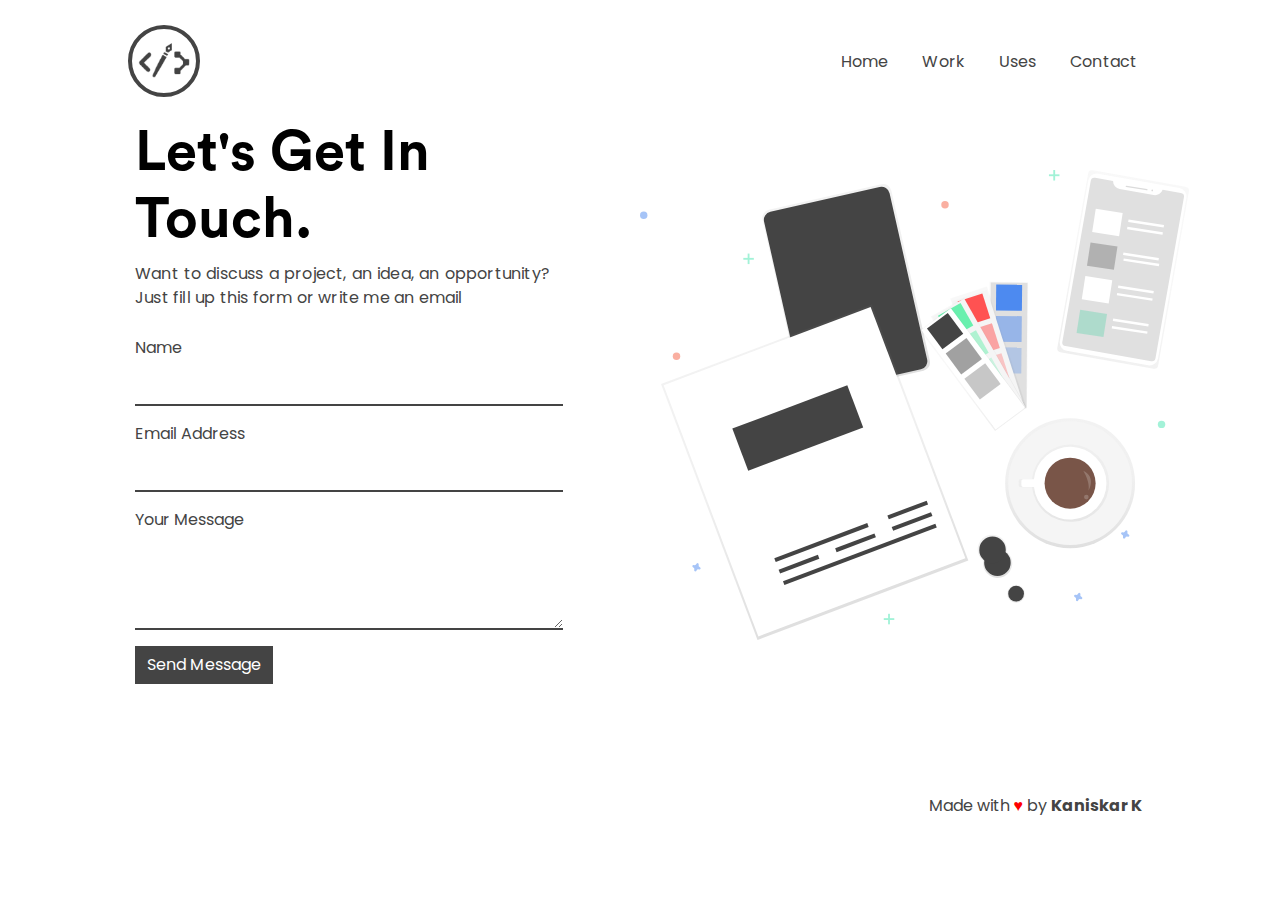
<file: contact.html>
<html>

<head>
    <script async src="https://www.googletagmanager.com/gtag/js?id=UA-159411627-1"></script>
    <script>
        window.dataLayer = window.dataLayer || [];

        function gtag() {
            dataLayer.push(arguments);
        }
        gtag('js', new Date());

        gtag('config', 'UA-159411627-1');
    </script>
    <link rel="stylesheet" href="https://cdnjs.cloudflare.com/ajax/libs/animate.css/3.7.2/animate.min.css">
    <link rel="stylesheet" href="https://stackpath.bootstrapcdn.com/bootstrap/4.4.1/css/bootstrap.min.css">
    <link rel="stylesheet" href="style.css">
    <meta charset="utf-8">
    <meta name="viewport" content="width=device-width, initial-scale=1.0, shrink-to-fit=yes">
    <meta charset="utf-8" />
    <link rel="stylesheet" href="https://use.fontawesome.com/releases/v5.5.0/css/all.css"
        integrity="sha384-B4dIYHKNBt8Bc12p+WXckhzcICo0wtJAoU8YZTY5qE0Id1GSseTk6S+L3BlXeVIU" crossorigin="anonymous">
    <meta name="Description"
        content="KANISKAR K|Web Developer | IoT Developer" />
    <title>Contact |Kaniskar K</title>
</head>

<body id="contact-body" style="overflow-x: hidden;">
    <div>
        <nav class="nav-desk">
            <center>
                <div class="nav-logo">
                    <a href="index.html"><img id="logo" src="assets/img/logo2.png"></a>
                </div>
                <div class="nav-items">
                    <ul>
                        <li><span><a href="index.html">Home</a></span></li>
                        <li><span><a href="work.html">Work</a></span></li>
                        <li><span><a href="uses.html">Uses</a></span></li>
                        <li><span><a href="#" >Contact</a></span></li>
                    </ul>
                </div>

            </center>
        </nav>
        <div class="animated fadeIn row" style="width:100vw;animation-duration: 1.5s;">
            <div class="col-md-6" id="left-hero">
                <h1 class="hero-tag contact-hero animated fadeInLeft">Let's Get In Touch.</h1>
                <p class="hero-des contact-des animated fadeIn delay-1s">Want to discuss a project, an idea, an
                    opportunity? Just fill up this
                    form or write me an email <a target="_blank" href="mailto:kaniskark@outlook.com"><i
                            class="fas fa-envelope"></i></a>
                </p>
                <form class="input-container" method="POST"
                    action="https://script.google.com/macros/s/AKfycbxXnXVlCixiL89xlFlqgGmp3mQnQpR48x6CiZfHtw/exec">
                    <div class="form-group"><label for="name">Name</label><input type="text" name="name" id="name"
                            class="form-control" required=""></div>
                    <div class="form-group"><label for="email">Email Address</label><input type="email" name="email"
                            id="email" class="form-control" required=""></div>
                    <div class="form-group"><label for="message">Your Message</label><textarea rows="3" id="message"
                            name="message" class="form-control" required=""></textarea></div>
                    <button type="submit" class="submit animated bounce delay-4s learn-btn">
                        Send Message
                    </button>
                    <div style="display:none;" id="thankyou_message">
                        <h2>
                            <em>Thanks</em> for contacting us!
                            We will get back to you soon!
                        </h2>
                    </div>
                </form>
                <br>
                <!-- <div class="feedback"><a href="https://d474b570.nolt.io/">Have any feedback or suggestion?</a></div> -->

            </div>

            <div class="col-md-6" id="hero-right">
                <img class="animated fadeInRight" id="hero-img" src="assets/img/contact.svg">
            </div>

        </div>
        <div class="footer-full animated fadeIn delay-2s">
            <div id="contact-social" class="social-icons" style="display: inline;">
                <a target="_blank" href="mailto:kaniskark@outlook.com"><i class="fas fa-envelope"></i></a>
                <a target="_blank" href="#"><i class="fab fa-instagram"></i></a>
                <a target="_blank" href="https://www.hackerrank.com/kaniskar_cs20"><i class="fab fa-hackerrank"></i></a>
                <a target="_blank" href="https://github.com/KaniskarK"><i class="fab fa-github"></i></a>
                <a target="_blank" href="https://www.linkedin.com/in/kaniskar-k-a22520200/"><i class="fab fa-linkedin"></i></a>
            </div>
            <div class="footer-credits">
                Made with <span style="color:red">♥</span> by <a
                    href="https://github.com/KaniskarK">Kaniskar K</a>
            </div>
        </div>
    </div>
    <div class="menu-wrap">
        <input type="checkbox" class="toggler">
        <div class="hamburger">
            <div></div>
        </div>
        <div class="menu">
            <div>
                <div>
                    <ul>
                        <li><a href="index.html">Home</a></li>
                        <li><a href="#">About</a></li>
                        <li><a href="work.html">Work</a></li>
                        <li><a href="#">Uses</a></li>
                        <li><a disabled href="#" style="text-decoration: line-through;">Contact</a></li>
                    </ul>
                </div>
            </div>
        </div>
    </div>
</body>

</html>
</file>
<file: style.css>
@import url('https://fonts.googleapis.com/css?family=Poppins&display=swap');

@font-face {
    font-family: CircularStd;
    src: url(assets/fonts/CircularStd-Bold.eot);
    src: url("assets/fonts/CircularStd-Bold.eot?#iefix") format("embedded-opentype"), url("assets/fonts/CircularStd-Bold.woff") format("woff"), url("assets/fonts/CircularStd-Bold.ttf") format("truetype"), url("assets/fonts/CircularStd-Bold.svg#bcc26993292869431e54c666aafa8fcd") format("svg");
}

:root {
    --primary-color: none;
    --overlay-color: rgba(255, 255, 255, 0.9);
    --menu-speed: 0.75s;
    --light-text-color: #444;
    --black-color: #000;
    --white-color: #fff;
    --hero-color: black;
}
.work-hero-card{
    display: block;
    margin:0 auto;
    width:80%;
    background: #fff;
    align-items: center;
    padding:0;
    /* border-radius: 10px; */
    padding-bottom: 15px;
    /* border:1px solid #44444450; */
    box-shadow: 1px 1px 20px #00000025;
    cursor: pointer;
    transition: all 1s;
    height: 100%;
    
}
#work-text{
    text-align: center;
    font-size: 1.5em;
}
.work-hero-card h1{
    padding-top: 20px;
    text-align: center;
    font-size: 0.8em;
    font-weight: bold;
}
.work-hero-card:hover{
    width:85%;
    box-shadow: 0px 0px 20px #88888875;
    animation:zoom 1s;
    /* filter: none; */
}
.work-card-hero-img{
    width:100%;
    display: block;
    /* border:1px solid #44444450; */
    /* border-radius: 10px; */
    border-bottom: none;
    margin:0 auto;
    left:0;
    right: 0;
}
.work-double-row{
    padding-left:20px;
    padding-right: 20px;
    margin-top: 80px;
}
.project-star {
    position: absolute;
    background: #ffff0080;
    border-radius: 50px;
    padding: 2px 6px;
    font-size: 0.8em;
    top: 40px;
    right: 0;
}

.project-star-mobile {
    display: none;
    background: #ffff0080;
    border-radius: 50px;
    padding: 2px 6px;
    width: 50%;
    margin-bottom: 10px;
    text-align: center;
    font-size: 0.8em;

}

#work-row {
    padding-left: 135px;
    padding-right: 135px;
    width: 100vw;
}

.work-hero {
    /* border:2px solid #444; */
    border-radius: 10px;
    /* box-shadow: 0px 0px 5px #444; */
    width: 90%;
    transition: width 1s;
}
.work-hero:hover{
    width: 95%;
}

.work-des {
    margin: 30px 0;
}

.work-des h1 {
    font-weight: bold;
}

.work-des p {
    text-align: justify;
    font-weight: 100;
}

.work-hero-img {
    width: 100%;
    border-radius: 10px;
}

.technologies h2 {
    font-size: 0.8em;
    font-weight: bold;
}

.tech-stack {
    cursor: pointer;
    margin-right: 10px;
    background: #f2f2f2;
    padding: 2px 4px;
    font-size: 0.8em;
    transition: background 1s;
}

.tech-stack:hover {
    background: beige;
}

.featured {
    margin-top: 10px;
}

.partners {
    /* background:#f2f2f2; */
    height: 50px;
    margin-right: 20px;
}

#partner-logo {
    height: 100px;
    cursor: pointer;
    transition: all 1s;
}

#partner-logo:hover {
    box-shadow: 0px 0px 10px #444;
}

.work-read {
    float: right;
    font-size: 0.8em;
}

.work-read:hover {
    background: #444;
    color: white !important;
    border: 2px solid #444 !important;
}

body {
    font-family: 'Poppins', sans-serif;
    color: var(--light-text-color);
    overflow-x: hidden;
}

.comingsoon h1 {
    font-size: 3em;
}

.comingsoon {
    position: absolute;
    margin: auto;
    top: 0;
    /* background: white; */
    text-align: center;
    right: 0;
    bottom: 0;
    left: 0;
    /* width: 40em; */
    height: 10em;
    animation: opac 0.1s ease-in-out 5;
}

.comingsoon a {
    color: #444;
    font-weight: bold;
    text-decoration: none;
    transition: font-size 1s;
}

.comingsoon a:hover {
    color: blue;
    font-size: 1.5em;
}

.social-icons a {
    color: var(--light-text-color);
    text-decoration: none;
    transition: all 1s;
}

.social-icons a:hover {
    color: blue;
}

li span a {
    color: #444;
    text-decoration: none;

}

li span a:hover {
    color: #444;
    text-decoration: none;
}

.copyright-legal {
    font-size: 1.1em;
    color: #444;
    letter-spacing: 0px;
    text-align: left;
}

.legal-links {
    text-decoration: none;
    font-weight: bold;
    transition: all 1s;
}

.legal-links:hover {
    text-decoration: none;
    color: blue;
}

.legal a,
.legal a:hover,
.legal a:active {
    color: #444;
    text-decoration: none;
}

.privacy-policy h1 {
    font-size: 2.5em;
    /* font-family: 'CircularStd'; */
    font-weight: bold;
    letter-spacing: 0.1rem;
}

.privacy-policy h2 {
    font-size: 25px;
    font-family: 'CircularStd';
    /* letter-spacing: 0.1rem; */
}

.legal-des {
    text-align: justify;
    font-weight: 500;
}

.legal-des strong {
    /* font-size: 1.1em; */
    font-weight: 900;
}

.privacy-policy p {
    padding-right: 13vw;
    letter-spacing: 0.8px;
}

.nav-desk {
    height: 10vh;
    /* position: fixed; */
    display: block;
    width: 80vw;
    margin: auto;

    margin-top: 20px;
    left: 0;
    right: 0;
    /* background: black; */
}

.nav-logo {
    height: 100%;
    float: left;


}



.menu-wrap {
    position: fixed;
    top: 50px;
    right: 50px;
    z-index: 1;
    display: none;
}

.menu-wrap .toggler {
    position: absolute;
    top: 0px;
    right: 0;
    z-index: 2;
    cursor: pointer;
    width: 50px;
    height: 50px;
    opacity: 0;
}

.menu-wrap .hamburger {
    position: absolute;
    top: 0;
    right: 0;
    z-index: 1;
    width: 60px;
    height: 60px;
    padding: 1rem;
    background: var(--primary-color);
    display: flex;
    align-items: center;
    justify-content: center;
}

/* Hamburger Line */
.menu-wrap .hamburger>div {
    position: relative;
    flex: none;
    width: 100%;
    height: 2px;
    z-index: 1;
    background: black;
    display: flex;
    align-items: center;
    justify-content: center;
    transition: all 0.4s ease;
}

/* Hamburger Lines - Top & Bottom */
.menu-wrap .hamburger>div::before,
.menu-wrap .hamburger>div::after {
    content: '';
    position: absolute;
    z-index: 1;
    top: -10px;
    width: 100%;
    height: 2px;
    background: inherit;
}

/* Moves Line Down */
.menu-wrap .hamburger>div::after {
    top: 10px;
}

/* Toggler Animation */
.menu-wrap .toggler:checked+.hamburger>div {
    transform: rotate(135deg);
}

/* Turns Lines Into X */
.menu-wrap .toggler:checked+.hamburger>div:before,
.menu-wrap .toggler:checked+.hamburger>div:after {
    top: 0;
    transform: rotate(90deg);
}

/* Rotate On Hover When Checked */
.menu-wrap .toggler:checked:hover+.hamburger>div {
    transform: rotate(225deg);
}

/* Show Menu */
.menu-wrap .toggler:checked~.menu {
    visibility: visible;
}

.menu-wrap .toggler:checked~.menu>div {
    transform: scale(1);
    transition-duration: var(--menu-speed);
}

.menu-wrap .toggler:checked~.menu>div>div {
    opacity: 1;
    transition: opacity 0.4s ease 0.4s;
}

.menu-wrap .menu {
    position: fixed;
    top: 0;
    right: 0;
    width: 100%;
    height: 100%;
    z-index: 1;
    visibility: hidden;
    overflow: hidden;
    display: flex;
    align-items: center;
    justify-content: center;
}

.menu-wrap .menu>div {
    background: var(--overlay-color);
    border-radius: 50%;
    width: 200vw;
    height: 200vw;
    display: flex;
    flex: none;
    align-items: center;
    justify-content: center;
    transform: scale(0);
    transition: all 0.4s ease;
}

.menu-wrap .menu>div>div {
    text-align: center;
    max-width: 90vw;
    max-height: 100vh;
    opacity: 0;
    transition: opacity 0.4s ease;
}

.menu-wrap .menu>div>div>ul>li {
    list-style: none;
    color: var(--white-color);
    font-size: 1.5rem;
    padding: 1rem;
}

.menu-wrap .menu>div>div>ul>li>a {
    color: inherit;
    text-decoration: none;
    transition: color 0.4s ease;
}


.legal {
    position: absolute;
    bottom: 25px;
    right: 25px;
}


.hero-tag {
    margin-top: 20vh;
    text-align: left;
    font-size: 4.5em;
    font-weight: bold;
    color: var(--hero-color);
    font-family: 'CircularStd', sans-serif;
}

.contact-hero {
    margin-top: 0vh;
    font-size: 3.5em;
}

.hero-des {
    padding-right: 60px;
    text-align: justify;
    /* font-weight: 800; */
    letter-spacing: 1.2;
}

.contact-des {
    letter-spacing: 0.2;
}

.input-container {
    padding: 10px 0px;
}

.form-group {
    margin-bottom: 1rem;
}

label {
    display: inline-block;
    margin-bottom: 0.5rem;
}

.form-control {
    height: calc(2.25rem + 2px);
    padding: .5rem .75rem;
    width: 90%;
    font-size: 1rem;
    line-height: 1.5;
    color: #495057;
    background: none;
    border: none;
    border-bottom: 2px solid #444;
    border-radius: 0rem;
    transition: all .5s ease-in-out;
    outline: none;
}

.form-control:focus {
    outline: none;
    border-bottom: 2px solid blue;
    box-shadow: none;
}

.form-control:hover {
    background: whitesmoke;
}

/* input:focus, textarea:focus, select:focus{
    outline: none;
} */
.learn-btn {
    padding: 5px 10px;
    background: var(--light-text-color);
    color: white;
    border: 2px solid var(--light-text-color);
    letter-spacing: 0.1;
    transition: all 1s;
}

.contact-des a {
    text-decoration: none;
    color: #444;
    transition: color 1s;
}

.contact-des a:hover {
    color: blue;
}

.learn-btn:hover {
    background: blue;
    border: 2px solid blue;
}

.contact-btn {
    margin-left: 6px;
    padding: 5px 10px;
    color: var(--light-text-color);
    background: none;
    border: 2px solid var(--light-text-color);
    transition: all 1s;
}

.contact-btn:hover {
    color: blue;
    border: 2px solid blue;
}

#hero-img {
    margin-top: 50px;
    width: 90%;
}

#left-hero {
    padding-left: 150px;
}

#logo {
    margin-top: 5px;
    height: 80%;
    padding: 6px;
    border: 4px solid #444;
    border-radius: 50%;
}

/* .nav-items{
    color:black;
    float:right;
} */
ul {
    float: right;
    /* color:white; */
    list-style: none;
    padding: 30px 0px;
}

li {
    /* text-transform: uppercase; */
    display: inline;
    font-size: 16px;
    letter-spacing: 0.1;
    padding: 0px 15px;
}

.social-icons {
    margin-top: 30%;
}

.footer-full {
    width: 80vw;
    margin: 0 auto;
    padding: 30px 10px;
    padding-top: 100px;
    position: relative;
    bottom: 0;
    left: 0;
    right: 0;
}

.footer-credits {
    float: right;
    /* display: inline; */
}

.footer-credits a {
    color: #444;
    font-weight: bold;
    text-decoration: none;
    transition: all 1s;
}

.footer-credits a:hover {
    color: blue;
    text-decoration: none;
    font-weight: bold;
}

.social-icons i {
    font-size: 2em;
    /* font-weight: 100; */
    padding: 0px 5px;
}

li span {
    position: relative;
    /* display: block; */
    cursor: pointer;
}

li span:before,
li span:after {
    content: '';
    position: absolute;
    width: 0%;
    height: 1px;
    top: 50%;
    margin-top: -0.5px;
    background: var(--black-color);
}

li span:before {
    left: -2.5px;
}

li span:after {
    right: 2.5px;
    background: var(--black-color);
    transition: width 0.8s cubic-bezier(0.22, 0.61, 0.36, 1);
}

.footer-full {
    padding-top: 60px;
}

/* li span:hover:before {
    background: var(--black-color);
    width: 100%;
    transition: width 0.5s cubic-bezier(0.22, 0.61, 0.36, 1);
} */

/* li span:hover:after {
    background: transparent;
    width: 100%;
    transition: 0s;
} */

#index-body {
    /* background: url('assets/img/mobile.png'); */
    background-size: cover;
    background-repeat: no-repeat;
    background-position: center;
}

/* Tablets */
@media (min-width: 768px) and (max-width: 1024px) {
    #left-hero {
        padding-left: 80px;
        flex: 0 0 100% !important;
        max-width: 100% !important;

    }

    #work-row {
        padding-left: 50px;
        padding-right: 50px;
    }

    .work-hero {
        width: 100%;
    }

    #hero-right {
        display: none;
    }
    .work-double-row{
        padding-left: 30px;
        padding-right: 30px;
    }
    #index-body {
/*         background: url('assets/img/mobile.png'); */
        background-size: cover;
        background-repeat: no-repeat;
        background-position: center;
        height: 100vh;
        width: 100vw;
    }
    /* .work-double-row{
        padding-left: 50px;
        padding-right: 50px;
    } */

}

/* #logo {
    display: none;
} */

@media only screen and (max-width: 768px) {

    /* For mobile phones: */
    .nav-items {
        width: 0;
        height: 0;
        display: none;
    }
    .work-double-row{
        padding:30px 20px;
        padding-bottom: 0;
    }
    .work-hero-card{
        width:100%;
        margin-bottom: 25px;
    }
    #row-3{
        margin-top: 0px;
        padding:0 20px;
    }
    #index-body {
/*         background: url('assets/img/mobile.png'); */
        background-size: cover;
        background-repeat: no-repeat;
        background-position: center;
        height: 100vh;
    }

    #left-hero {
        padding-left: 50px;
        ;
    }

    #work-row {
        padding-right: 0;
        padding-left: 30px;
    }

    .work-des h1 {
        text-align: center;
    }

    .work-read {
        float: none;
    }

    #logo {
        display: none;
        /* height: 65%;
        margin-top: 28px; */
    }

    .hero-tag {
        margin-top: 20vh;
        font-size: 4em;
    }

    #hero-right {
        display: none;
    }

    .hero-des {
        padding-right: 30px;
    }

    .menu-wrap {
        display: block;
    }

    .menu ul li {
        display: block !important;
    }

    .menu ul li a {
        color: var(--black-color) !important;
    }

    .menu-wrap .hamburger {
        z-index: 2;
    }

    .menu-wrap .toggler {
        z-index: 3;
    }

    .contact-hero {
        margin-top: 10vh;
    }

    .footer-full {
        text-align: center;
        padding-top: 40px !important;
    }

    #contact-social {
        margin-top: 10%;
    }

    .footer-credits {
        display: block;
        text-align: center;
        padding-top: 10px;
        float: none;
    }

    #legal-hero {
        margin-top: 5vh !important;
        text-align: left;
    }

    #legal-hero-des {
        padding-right: 10px;
        text-align: left;
        font-size: 0.8em;
    }

    .privacy-policy p {
        padding-right: 1vw;
        /* text-align: left; */
    }

    .project-star {
        display: none;
    }

    .project-star-mobile {
        display: block;
    }
}


::-webkit-scrollbar {
    width: 5px;
}

/* Track */
::-webkit-scrollbar-track {
    background: white;

}

/* Handle */
::-webkit-scrollbar-thumb {
    background: #444;
    border-radius: 50px;

}

/* Handle on hover */
::-webkit-scrollbar-thumb:hover {
    background: #555;

}
</file>
